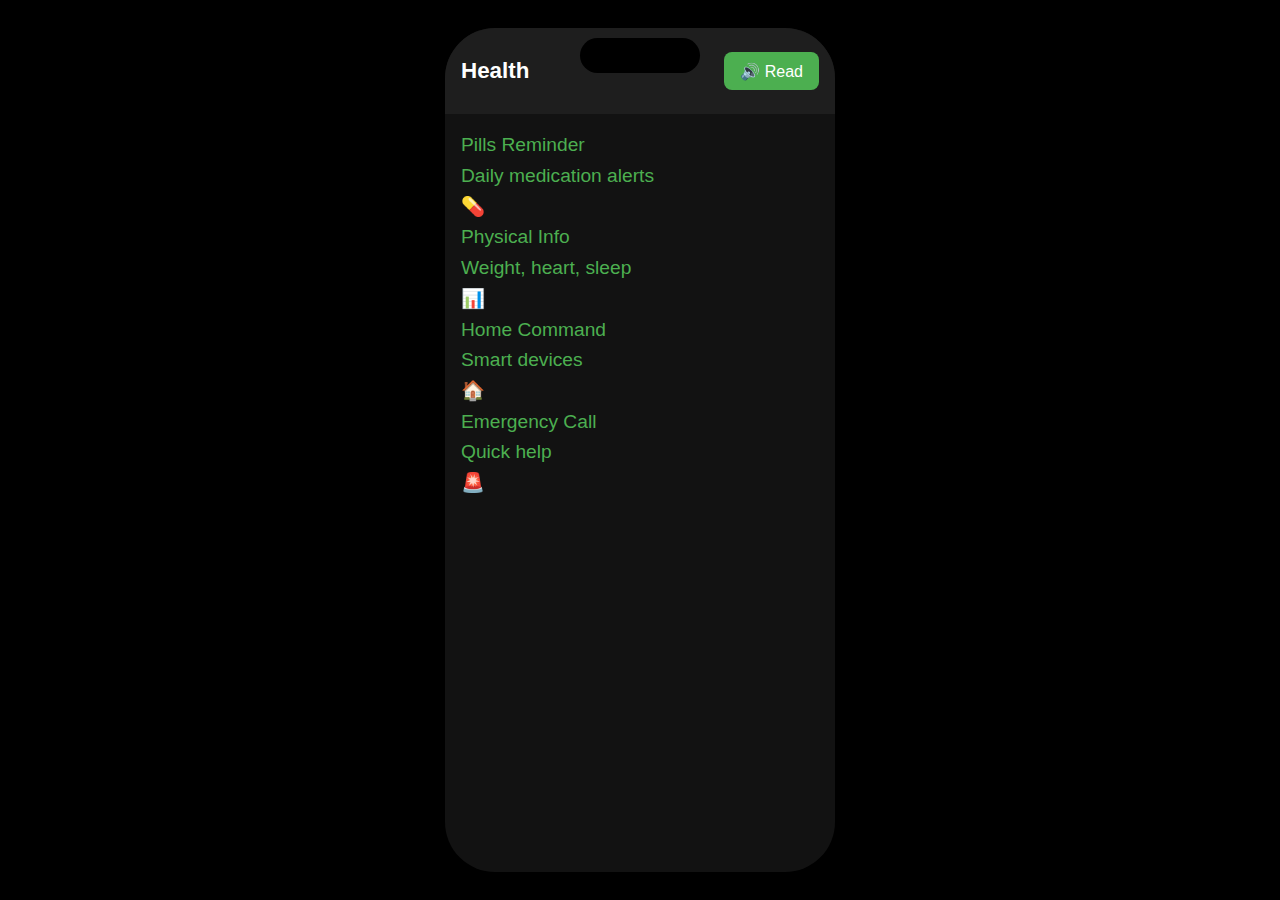
<file: index.html>
<!doctype html>
<html lang="en">
<head>
  <meta charset="utf-8" />
  <meta name="viewport" content="width=device-width,initial-scale=1" />
  <title>Health – Accessible Prototype</title>
  <link rel="stylesheet" href="style.css" />
</head>
<body>
  <div class="iphone">
    <div class="island"></div>
    <header>
      Health
      <button onclick="speak('Welcome to Health dashboard')">🔊 Read</button>
    </header>
    <main>
      <a class="card" href="pills.html">
        <div>
          <div class="label">Pills Reminder</div>
          <div class="muted">Daily medication alerts</div>
        </div>
        <div class="icon">💊</div>
      </a>

      <a class="card" href="physical.html">
        <div>
          <div class="label">Physical Info</div>
          <div class="muted">Weight, heart, sleep</div>
        </div>
        <div class="icon">📊</div>
      </a>

      <a class="card" href="home.html">
        <div>
          <div class="label">Home Command</div>
          <div class="muted">Smart devices</div>
        </div>
        <div class="icon">🏠</div>
      </a>

      <a class="card danger" href="emergency.html">
        <div>
          <div class="label">Emergency Call</div>
          <div class="muted">Quick help</div>
        </div>
        <div class="icon">🚨</div>
      </a>
    </main>
  </div>

  <script src="voice.js"></script>
</body>
</html>
</file>
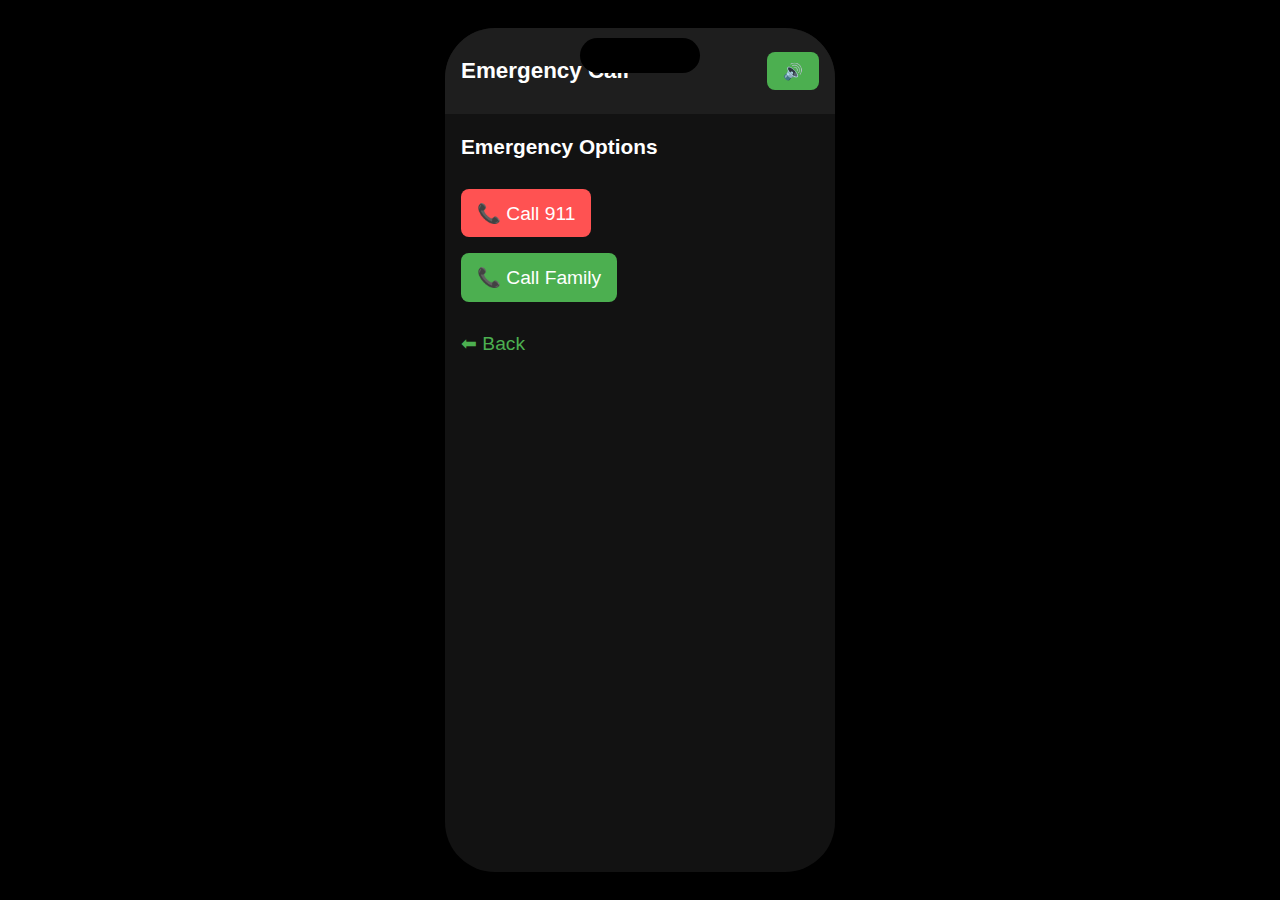
<file: emergency.html>
<!doctype html>
<html lang="en">
<head>
  <meta charset="utf-8">
  <meta name="viewport" content="width=device-width,initial-scale=1">
  <title>Emergency Call</title>
  <link rel="stylesheet" href="style.css">
</head>
<body>
  <div class="iphone">
    <div class="island"></div>
    <header>
      Emergency Call
      <button onclick="speak('This is the emergency call page')">🔊</button>
    </header>
    <main>
      <h2>Emergency Options</h2>
      <button class="danger" onclick="speak('Calling 911 now')">📞 Call 911</button><br>
      <button onclick="speak('Calling emergency contact')">📞 Call Family</button>
      <p><a href="index.html">⬅ Back</a></p>
    </main>
  </div>
  <script src="voice.js"></script>
</body>
</html>
</file>
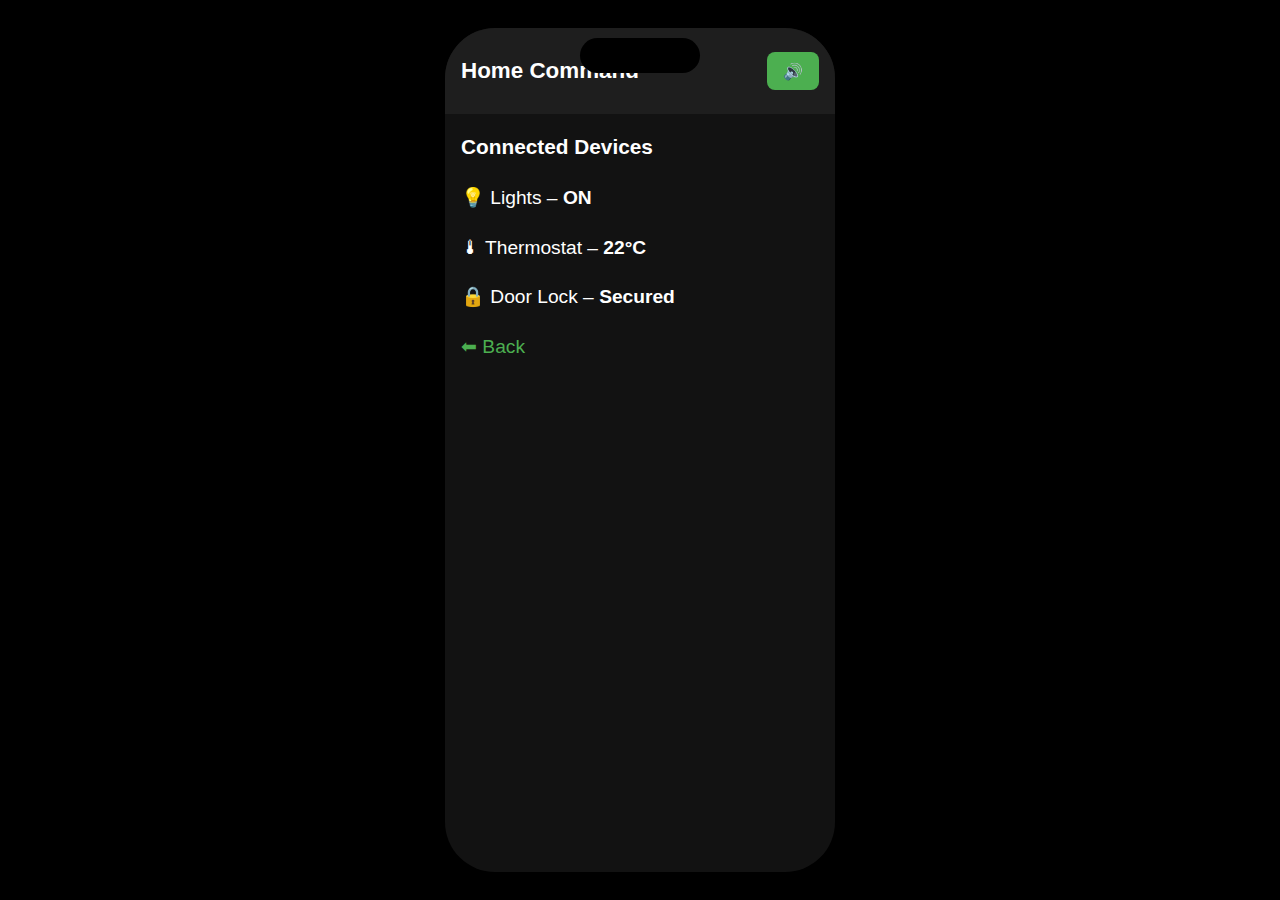
<file: home.html>
<!doctype html>
<html lang="en">
<head>
  <meta charset="utf-8">
  <meta name="viewport" content="width=device-width,initial-scale=1">
  <title>Home Command</title>
  <link rel="stylesheet" href="style.css">
</head>
<body>
  <div class="iphone">
    <div class="island"></div>
    <header>
      Home Command
      <button onclick="speak('This is your home command control')">🔊</button>
    </header>
    <main>
      <h2>Connected Devices</h2>
      <p>💡 Lights – <strong>ON</strong></p>
      <p>🌡 Thermostat – <strong>22°C</strong></p>
      <p>🔒 Door Lock – <strong>Secured</strong></p>
      <p><a href="index.html">⬅ Back</a></p>
    </main>
  </div>
  <script src="voice.js"></script>
</body>
</html>
</file>
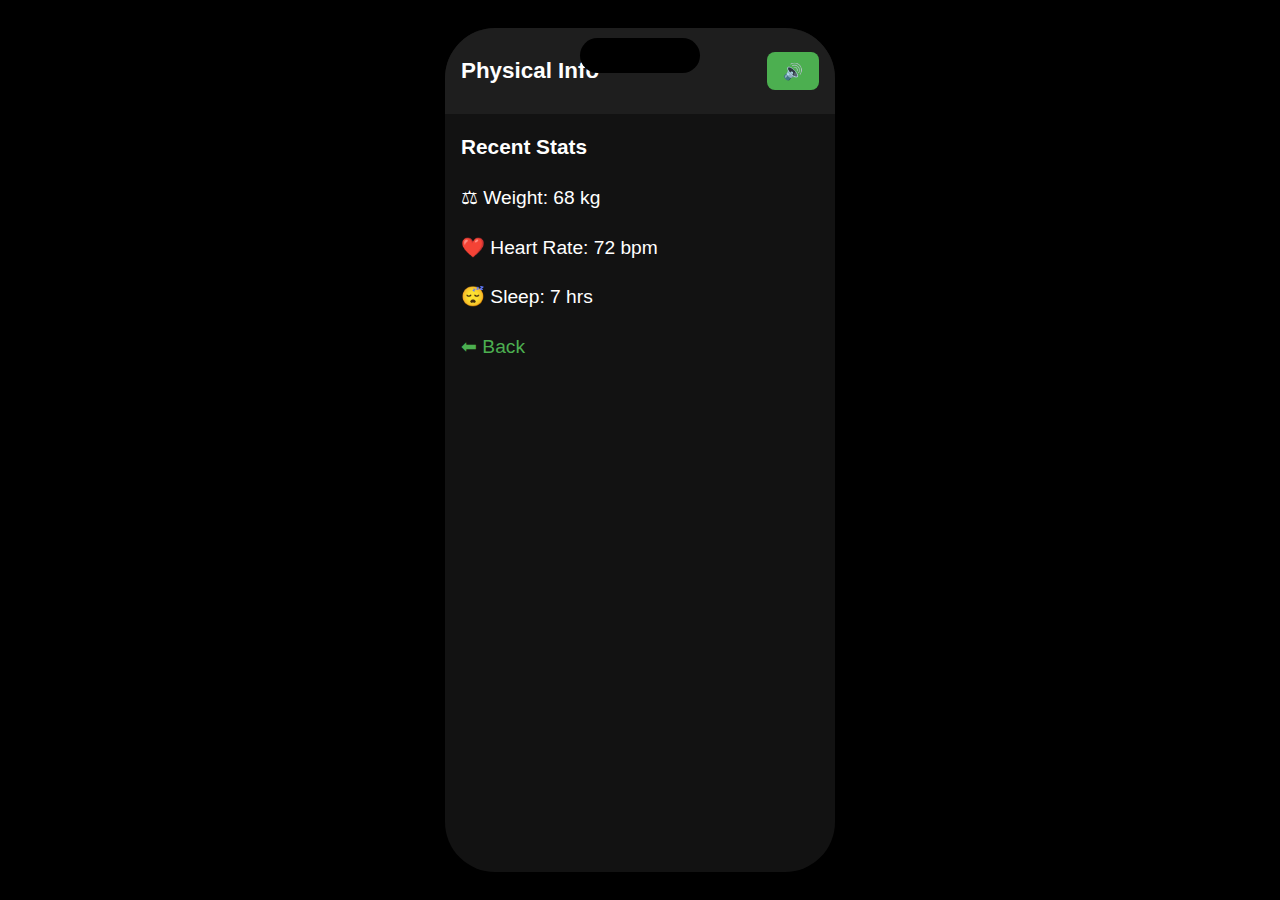
<file: physical.html>
<!doctype html>
<html lang="en">
<head>
  <meta charset="utf-8">
  <meta name="viewport" content="width=device-width,initial-scale=1">
  <title>Physical Info</title>
  <link rel="stylesheet" href="style.css">
</head>
<body>
  <div class="iphone">
    <div class="island"></div>
    <header>
      Physical Info
      <button onclick="speak('This is your physical information dashboard')">🔊</button>
    </header>
    <main>
      <h2>Recent Stats</h2>
      <p>⚖ Weight: 68 kg</p>
      <p>❤️ Heart Rate: 72 bpm</p>
      <p>😴 Sleep: 7 hrs</p>
      <p><a href="index.html">⬅ Back</a></p>
    </main>
  </div>
  <script src="voice.js"></script>
</body>
</html>
</file>
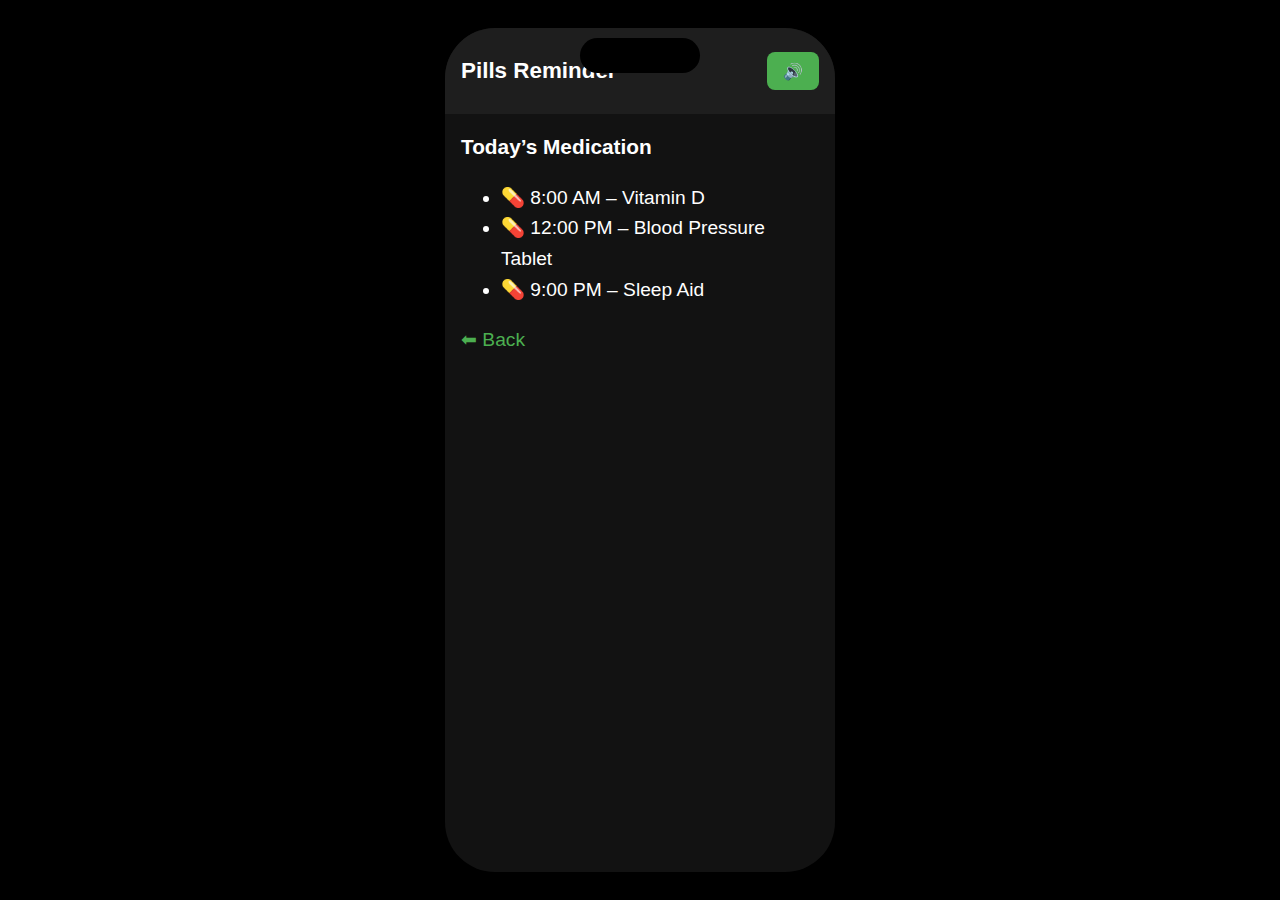
<file: pills.html>
<!doctype html>
<html lang="en">
<head>
  <meta charset="utf-8">
  <meta name="viewport" content="width=device-width,initial-scale=1">
  <title>Pills Reminder</title>
  <link rel="stylesheet" href="style.css">
</head>
<body>
  <div class="iphone">
    <div class="island"></div>
    <header>
      Pills Reminder
      <button onclick="speak('This is your pills reminder screen')">🔊</button>
    </header>
    <main>
      <h2>Today’s Medication</h2>
      <ul>
        <li>💊 8:00 AM – Vitamin D</li>
        <li>💊 12:00 PM – Blood Pressure Tablet</li>
        <li>💊 9:00 PM – Sleep Aid</li>
      </ul>
      <p><a href="index.html">⬅ Back</a></p>
    </main>
  </div>
  <script src="voice.js"></script>
</body>
</html>
</file>
<file: style.css>
:root{
  --bg:#121212;
  --panel:#1e1e1e;
  --text:#ffffff;
  --muted:#b0b0b0;
  --accent:#4CAF50;
  --danger:#FF5252;
}

body{
  margin:0;
  display:flex;justify-content:center;align-items:center;
  min-height:100vh;background:#000;
  font-family:sans-serif;
  font-size:1.2rem; line-height:1.6;
  color:var(--text);
}

/* iPhone frame */
.iphone{
  width:390px; height:844px;
  background:var(--bg); border-radius:50px;
  box-shadow:0 0 0 12px #000, 0 0 40px rgba(0,0,0,.6);
  overflow:hidden; position:relative; display:flex; flex-direction:column;
}
.island{
  width:120px;height:35px;background:#000;border-radius:20px;
  position:absolute;top:10px;left:50%;transform:translateX(-50%);
}
header{
  background:var(--panel);padding:1rem;
  display:flex;justify-content:space-between;align-items:center;
  font-weight:700;font-size:1.4rem;
}
header button{
  background:var(--accent);color:white;font-size:1rem;
  border:none;border-radius:8px;padding:.6rem 1rem;cursor:pointer;
}
main{padding:1rem;flex:1;overflow-y:auto}
h2{font-size:1.3rem;margin-top:0}
a{color:var(--accent);text-decoration:none}
button{
  margin:.5rem 0;padding:.8rem 1rem;border-radius:8px;
  border:none;background:var(--accent);color:white;cursor:pointer;
  font-size:1.2rem;
}
button.danger{background:var(--danger)}
</file>
